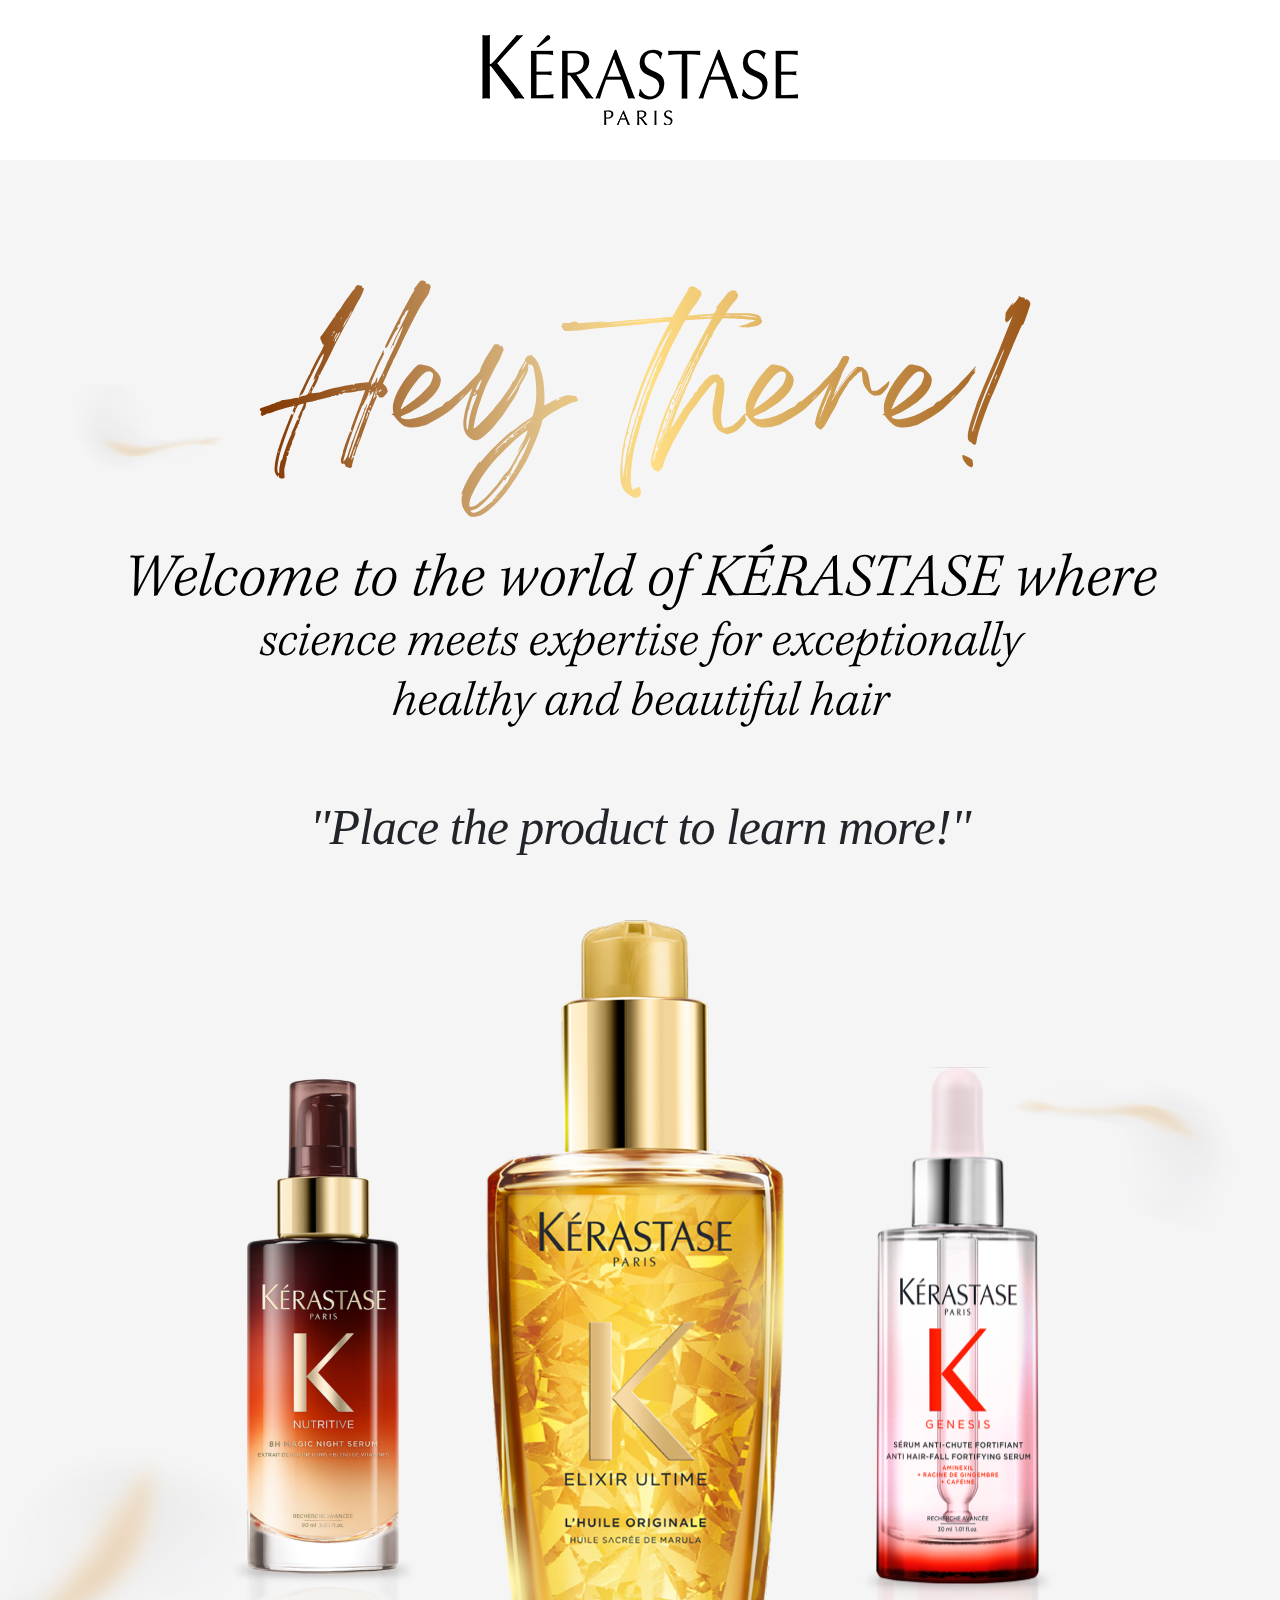
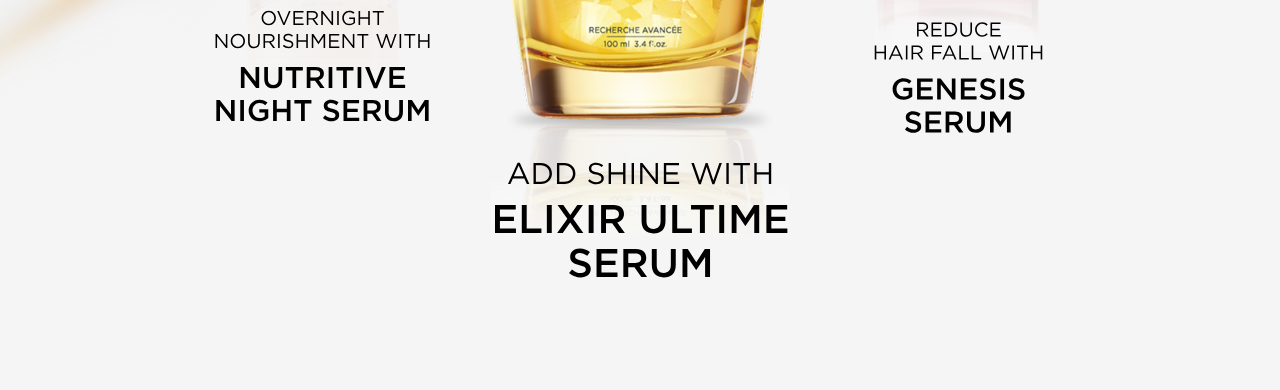
<file: index.html>
<!DOCTYPE html>
<html lang="en">

<head>
    <meta charset="UTF-8">
    <meta http-equiv="X-UA-Compatible" content="IE=edge">
    <meta name="viewport" content="width=device-width, initial-scale=1.0">
    <title>Kerastase</title>
    <link rel="stylesheet" href="./assets/bootstrap-5.0.2-dist/css/bootstrap.min.css">
    <link rel="stylesheet" href="./assets/css/style.css">
    <style>
        .main-container {
            width: 100%;
            height: 1830px;
            background-color: #f5f5f5;
        }
        @keyframes main-animation {
            0% {
                font-size: 50px;
            }

            50% {
                font-size: 52px;
            }

            100% {
                font-size: 50px;
            }
        }
    </style>
</head>

<body class="m-0 text-center" style="width: 100%; height: 1920px; overflow: hidden;">
    <img src="./assets/images/Kerastase Logo_Black.png" class="kerastase_logo">
    <img src="./assets/images/image1/leafs 1.png" class="leafs1"
        style="position: fixed; top: 1350.06px; left: -78.07px; opacity: 0.3; z-index: 0">
    <img src="./assets/images/image1/leafs 2.png" class="leafs2"
        style="position: fixed; top: 1002.63px; right: 0px; opacity: 0.3; z-index: 0">
    <img src="./assets/images/image1/leafs 3.png" class="leafs3"
        style="position: fixed; top: 349.07px; left: 43.97px; opacity: 0.3; z-index: 0">
    <div class="main-container">
        <img src="./assets/images/main-header.svg"
            style="margin-top: 120px; margin-bottom: 89px; width: calc(100% - 81px)">
        <div style="width: 100%; height: 50px; margin-bottom: 54px;">
            <p
                style="font-size: 50px; line-height: 23px; font-style: italic; font-family: 'Kepler Std'; letter-spacing: -1px; animation-name: main-animation; animation-duration: 2s; animation-iteration-count: infinite; animation-timing-function: linear;">
                "Place the product to learn more!"</p>
        </div>
        <div class="d-flex justify-content-center">
            <img src="./assets/images/main-product1.svg" style="z-index: 10" onclick="window.location = './nutritive.html'">
            <img src="./assets/images/main-product2.svg" style="z-index: 10" onclick="window.location = './ultimate.html'">
            <img src="./assets/images/main-product3.svg" style="z-index: 10" onclick="window.location = './genesis.html'">
        </div>
    </div>

    <script src="./assets/bootstrap-5.0.2-dist/js/bootstrap.min.js"></script>
    <script src="./assets/js/jquery.min.js"></script>
</body>

</html>
</file>
<file: assets/css/style.css>
.p-relative {
    position: relative;
}

.kerastase_logo {
    width: 316px;
    height: 90px;
    margin-top: 35px;
    margin-bottom: 35px;
}

.progress {
    background-color: transparent !important;
}

.progress .progress-bar {
    background-color: #4d4d4d;
    height: 5px;
    width: 100%;
    animation-name: progress-bar-animation;
    animation-duration: 5s;
     animation-timing-function: linear;
    animation-iteration-count: infinite;
}

@keyframes progress-bar-animation {
    0% {
        width: 0%;
    }

    100% {
        width: 100%
    }
}

.nav-pills {
    height: 90px;
    padding-top: 30px;
    padding-bottom: 30px;
}

.nav-pills li a {
    color: black !important;
    opacity: 0.2;
    background-color: transparent !important;
    font-weight: bold;
    font-size: 20px;
    font-style: normal;
    line-height: 30px;
    font-weight: 500;
    font-family: 'Gotham book Regular';
}

.nav-pills li .active {
    opacity: 1;
    font-weight: 400;
    font-family: 'Gotham';
    font-style: normal;
    line-height: 150%;
    color: black;
}

.ElixirUltimate {
    margin-top: 30px;
    width: 839px;
    height: 202px;
}

.tab-pane {
    max-width: 100%;
    background-color: #f5f5f5;
    height: 1653px;
    z-index: 0;
}

.maxPro6, .minPro6 {
    position: relative;
    height: 1430px;
}

.maxPro6 .product6 {
    margin-top: 42px;
    width: 410px;
    height: 1101px;
    animation-name: maxPro6-animation;
    animation-duration: 1s;
     animation-timing-function: linear;
}

@keyframes maxPro6-animation {
    from {
        width: 318.18px;
        height: 853.6px;
        margin-top: 350px;
    }
    
    to {
        width: 410px;
        height: 1101px;
        margin-top: 42px;
    }
}

.arrow_forward_ios_left {
    position: absolute;
    width: 71.22px;
    height: 71.22px;
    left: 72px;
    top: 519.78px;
    cursor: pointer;
}

.arrow_forward_ios_right {
    position: absolute;
    width: 71.22px;
    height: 71.22px;
    right: 72px;
    top: 519.78px;
    cursor: pointer;
}

.arrow_forward_ios_left2 {
    position: absolute;
    width: 71.22px;
    height: 71.22px;
    left: 72px;
    top: 519.78px;
    cursor: pointer;
}

.arrow_forward_ios_right2 {
    position: absolute;
    width: 71.22px;
    height: 71.22px;
    right: 72px;
    top: 519.78px;
    cursor: pointer;
}

.arrow_forward_ios_left1 {
    position: absolute;
    width: 71.22px;
    height: 71.22px;
    left: 72px;
    top: 795px;
    cursor: pointer;
}

.arrow_forward_ios_right1 {
    position: absolute;
    width: 71.22px;
    height: 71.22px;
    right: 72px;
    top: 795px;
    cursor: pointer;
}

.DiscoverElixirUltimate {
    position: relative;
    font-size: 40px;
    font-family: 'Kepler Std';
    font-style: italic;
    margin-top: 66px;
    margin-bottom: 160px;
    font-weight: 300;
    line-height: 23px;
    letter-spacing: -1.5px;
    animation-name: discoverElixirUltimate-animation;
    animation-duration: 2s;
     animation-timing-function: linear;
    animation-iteration-count: infinite;
}

@keyframes discoverElixirUltimate-animation {
    0% {
        font-size: 40px;
    }

    50% {
        font-size: 44px;
    }

    100% {
        font-size: 40px;
    }
}

.DiscoverElixirUltimate img {
    width: 20px;
    height: 40px;
    margin-left: 20px;
}

.minPro6 .rectangle {
    width: 798px;
    height: 165px;
    margin-top: 30px;
    animation-name: rectangle-animation;
    animation-duration: 1s;
     animation-timing-function: linear;
}

@keyframes rectangle-animation {
    from {
        opacity: 0;
    }

    to {
        opacity: 1;
    }
}

.minPro6 .product6 {
    margin-top: 178px;
    width: 318.18px;
    height: 853.6px;
    margin-bottom: 168.4px;
    animation-name: minPro6-animation;
    animation-duration: 1s;
     animation-timing-function: linear;
}

@keyframes minPro6-animation {
    from {
        width: 410px;
        height: 1101px;
        margin-top: -160px;
    }

    to {
        width: 318.18px;
        height: 853.6px;
        margin-top: 178px;
    }
}

.minProBottomTxt {
    text-align: right;
    position: absolute;
    bottom: 62px;
    right: 63px;
    font-size: 25px;
    line-height: 25px;
    font-style: italic;
    animation-name: minProBottomTxt-animation;
    animation-duration: 1s;
     animation-timing-function: linear;
    font-family: 'Gotham Book';
    color: black;
}

@keyframes minProBottomTxt-animation {
    from {
        opacity: 0;
    }
    to {
        opacity: 1;
    }
}

.minPro1 {
    position: absolute;
    top: 783px;
    left: calc(50% + 110px);
    animation-name: minPro1-animation;
    animation-duration: 4s;
     animation-timing-function: linear;
}

@keyframes minPro1-animation {
    0% {
        opacity: 0;
    }

    25% {
        opacity: 0;
    }

    50% {
        opacity: 0;
    }

    75% {
        opacity: 0;
    }

    100% {
        opacity: 1;
    }
}

.minPro2 {
    position: absolute;
    top: 861px;
    right: calc(50% + 110px);
    animation-name: minPro2-animation;
    animation-duration: 3s;
     animation-timing-function: linear;
}

@keyframes minPro2-animation {
    0% {
        opacity: 0;
    }

    33% {
        opacity: 0;
    }

    66% {
        opacity: 0;
    }

    100% {
        opacity: 1;
    }
}


.minPro3 {
    position: absolute;
    top: 235px;
    right: calc(50% - 135px);
    animation-name: minPro3-animation;
    animation-duration: 2s;
     animation-timing-function: linear;
}

@keyframes minPro3-animation {
    0% {
        opacity: 0;
    }

    50% {
        opacity: 0;
    }

    100% {
        opacity: 1;
    }
}


.ingredientsTxt {
    font-size: 65px;
    line-height: 62px;
    font-style: italic;
    font-weight: 300;
    margin-top: 18px;
}

#Ingredients video {
    margin-top: 40px;
    height: 1210.73px;
    margin-bottom: 84.27px;
}

.ourBest {
    width: 823px;
    height: 383px;
    margin-top: 111px;
}

#Testimonials .product6 {
    width: 344px;
    height: 922px;
    margin-top: 64px;
    margin-bottom: 190px;
}

#Apply video {
    width: 831px;
    height: 467px;
}

.beforeModelContainer {
    position: relative;
    width: 810px;
    height: 1653px;
    overflow: hidden;
    animation-duration: 5s;
     animation-timing-function: linear;
}

@keyframes beforeModelContainer-animation {
    0% {
        width: 810px;
    }

    100% {
        width: calc(100% - 820px);
    }
} 

.beforeModel {
    position: absolute;
    bottom: -30px;
    left: 0px;
    width: 1080px;
}

.afterModelContainer {
    position: relative;
    width: calc(100% - 820px);
    height: 1653px;
    overflow: hidden;
    animation-duration: 5s;
     animation-timing-function: linear;
}

@keyframes afterModelContainer-animation {
    0% {
        width: calc(100% - 820px);
    }

    100% {
        width: 810px;
    }
} 

.afterModel {
    position: absolute;
    width: 1080px;
    right: 0px;
    bottom: 0px;
}

.leafs1 {
    animation-name: leafs1-animation;
    animation-duration: 7s;
     animation-timing-function: linear;
    animation-iteration-count: infinite;
}

@keyframes leafs1-animation {
    0% {
        top: 1350.06px;
        opacity: 0.3;
    }

    50% {
        top: 1600.06px;
        opacity: 0.3;
    }

    100% {
        top: 1600.06px;
        opacity: 0;
    }
}

.leafs2 {
    animation-name: leafs2-animation;
    animation-duration: 7s;
     animation-timing-function: linear;
    animation-iteration-count: infinite;
}

@keyframes leafs2-animation {
    0% {
        top: 1002.63px;
        opacity: 0.3;
    }

    50% {
        top: 1252.63px;
        opacity: 0.3;
    }

    100% {
        top: 1252.63px;
        opacity: 0;
    }
}

.leafs3 {
    animation-name: leafs3-animation;
    animation-duration: 7s;
     animation-timing-function: linear;
    animation-iteration-count: infinite;
}

@keyframes leafs3-animation {
    0% {
        top: 349.07px;
        opacity: 0.3;
    }

    50% {
        top: 600px;
        opacity: 0.3;
    }

    100% {
        top: 600px;
        opacity: 0;
    }
}

.beforeAfterSwipe {
    position: absolute;
    bottom: 107px;
    left: calc(50% - 191px);
    font-size: 44px;
    line-height: 23px;
    font-style: italic;
    letter-spacing: -1.5px;
    animation-name: beforeAfterSwipe-animation;
    animation-duration: 2s;
     animation-timing-function: linear;
    animation-iteration-count: infinite;
}

@keyframes beforeAfterSwipe-animation {
    0% {
        font-size: 44px;
        left: calc(50% - 191px);
    }

    50% {
        font-size: 46px;
        left: calc(50% - 203px);
    }

    100% {
        font-size: 44px;
        left: calc(50% - 191px);
    }
}

.liftOurOther {
    animation-name: liftOurOther-animation;
    animation-duration: 2s;
     animation-timing-function: linear;
    animation-iteration-count: infinite;
}

@keyframes liftOurOther-animation {
    0% {
        font-size: 33px;
    }

    50% {
        font-size: 35px;
    }

    100% {
        font-size: 33px;
    }
}

.ingredientsReplayContainer {
    position: absolute;
    width: 660px;
    height: 1210px;
    left: calc(50% - 330px);
    top: 40px;
    background-color: rgba(0, 0, 0, 0.5);
}

.backToHome {
    position: absolute;
    right: 35px;
    bottom: 26px;
    width: 229px;
    height: 46px;
}

@keyframes moveLine-animation {
    0% {
        left: 810px;
    }

    100% {
        left: calc(100% - 820px);
    }
}

@keyframes moveImg-animation {
    0% {
        left: 775px;
    }

    100% {
        left: calc(100% - 855px);
    }
}
</file>
